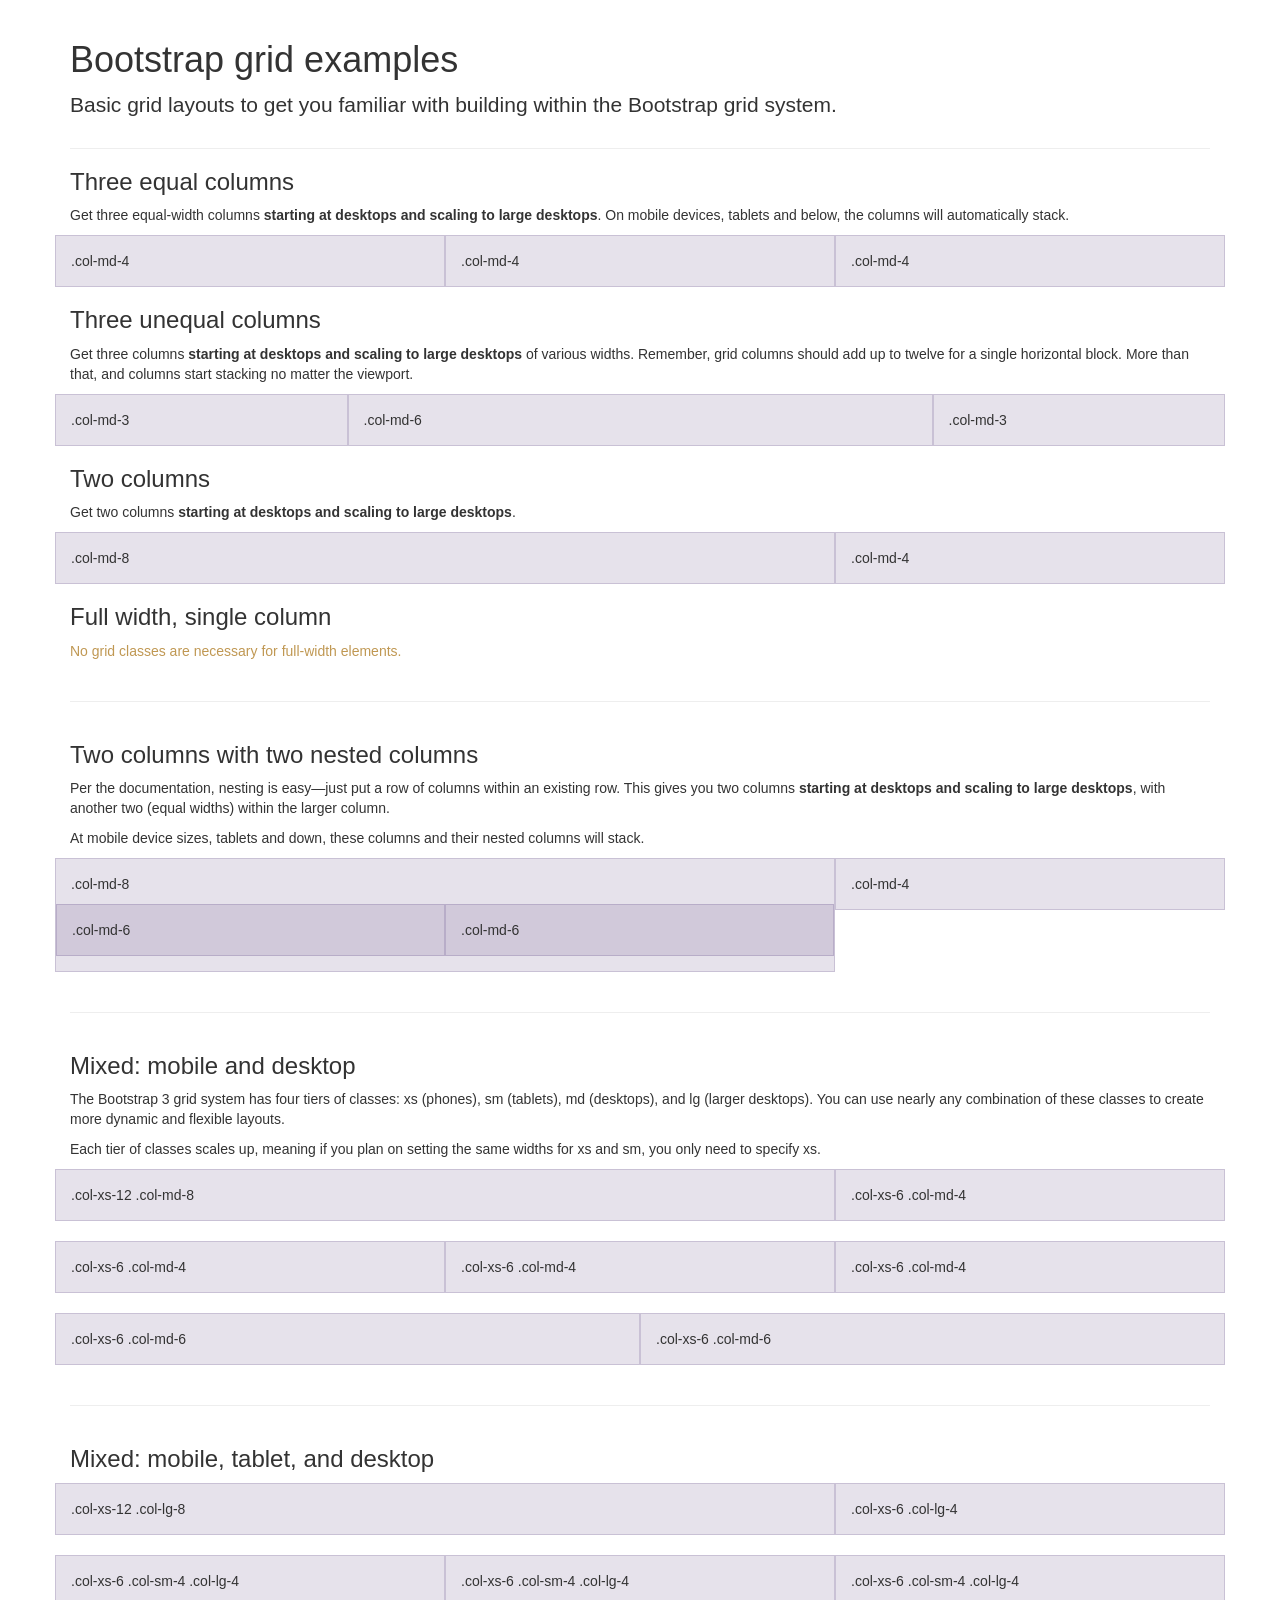
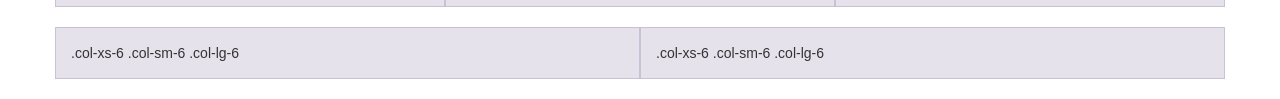
<file: javascripts/libs/bootstrap-3.0.0/examples/grid/index.html>
<!DOCTYPE html>
<html lang="en">
  <head>
    <meta charset="utf-8">
    <meta name="viewport" content="width=device-width, initial-scale=1.0">
    <meta name="description" content="">
    <meta name="author" content="">
    <link rel="shortcut icon" href="../../assets/ico/favicon.png">

    <title>Grid Template for Bootstrap</title>

    <!-- Bootstrap core CSS -->
    <link href="../../dist/css/bootstrap.css" rel="stylesheet">

    <!-- Custom styles for this template -->
    <link href="grid.css" rel="stylesheet">

    <!-- HTML5 shim and Respond.js IE8 support of HTML5 elements and media queries -->
    <!--[if lt IE 9]>
      <script src="../../assets/js/html5shiv.js"></script>
      <script src="../../assets/js/respond.min.js"></script>
    <![endif]-->
  </head>

  <body>
    <div class="container">

      <div class="page-header">
        <h1>Bootstrap grid examples</h1>
        <p class="lead">Basic grid layouts to get you familiar with building within the Bootstrap grid system.</p>
      </div>

      <h3>Three equal columns</h3>
      <p>Get three equal-width columns <strong>starting at desktops and scaling to large desktops</strong>. On mobile devices, tablets and below, the columns will automatically stack.</p>
      <div class="row">
        <div class="col-md-4">.col-md-4</div>
        <div class="col-md-4">.col-md-4</div>
        <div class="col-md-4">.col-md-4</div>
      </div>

      <h3>Three unequal columns</h3>
      <p>Get three columns <strong>starting at desktops and scaling to large desktops</strong> of various widths. Remember, grid columns should add up to twelve for a single horizontal block. More than that, and columns start stacking no matter the viewport.</p>
      <div class="row">
        <div class="col-md-3">.col-md-3</div>
        <div class="col-md-6">.col-md-6</div>
        <div class="col-md-3">.col-md-3</div>
      </div>

      <h3>Two columns</h3>
      <p>Get two columns <strong>starting at desktops and scaling to large desktops</strong>.</p>
      <div class="row">
        <div class="col-md-8">.col-md-8</div>
        <div class="col-md-4">.col-md-4</div>
      </div>

      <h3>Full width, single column</h3>
      <p class="text-warning">No grid classes are necessary for full-width elements.</p>

      <hr>

      <h3>Two columns with two nested columns</h3>
      <p>Per the documentation, nesting is easy—just put a row of columns within an existing row. This gives you two columns <strong>starting at desktops and scaling to large desktops</strong>, with another two (equal widths) within the larger column.</p>
      <p>At mobile device sizes, tablets and down, these columns and their nested columns will stack.</p>
      <div class="row">
        <div class="col-md-8">
          .col-md-8
          <div class="row">
            <div class="col-md-6">.col-md-6</div>
            <div class="col-md-6">.col-md-6</div>
          </div>
        </div>
        <div class="col-md-4">.col-md-4</div>
      </div>

      <hr>

      <h3>Mixed: mobile and desktop</h3>
      <p>The Bootstrap 3 grid system has four tiers of classes: xs (phones), sm (tablets), md (desktops), and lg (larger desktops). You can use nearly any combination of these classes to create more dynamic and flexible layouts.</p>
      <p>Each tier of classes scales up, meaning if you plan on setting the same widths for xs and sm, you only need to specify xs.</p>
      <div class="row">
        <div class="col-xs-12 col-md-8">.col-xs-12 .col-md-8</div>
        <div class="col-xs-6 col-md-4">.col-xs-6 .col-md-4</div>
      </div>
      <div class="row">
        <div class="col-xs-6 col-md-4">.col-xs-6 .col-md-4</div>
        <div class="col-xs-6 col-md-4">.col-xs-6 .col-md-4</div>
        <div class="col-xs-6 col-md-4">.col-xs-6 .col-md-4</div>
      </div>
      <div class="row">
        <div class="col-xs-6 col-md-6">.col-xs-6 .col-md-6</div>
        <div class="col-xs-6 col-md-6">.col-xs-6 .col-md-6</div>
      </div>

      <hr>

      <h3>Mixed: mobile, tablet, and desktop</h3>
      <p></p>
      <div class="row">
        <div class="col-xs-12 col-sm-8 col-lg-8">.col-xs-12 .col-lg-8</div>
        <div class="col-xs-6 col-sm-4 col-lg-4">.col-xs-6 .col-lg-4</div>
      </div>
      <div class="row">
        <div class="col-xs-6 col-sm-4 col-lg-4">.col-xs-6 .col-sm-4 .col-lg-4</div>
        <div class="col-xs-6 col-sm-4 col-lg-4">.col-xs-6 .col-sm-4 .col-lg-4</div>
        <div class="col-xs-6 col-sm-4 col-lg-4">.col-xs-6 .col-sm-4 .col-lg-4</div>
      </div>
      <div class="row">
        <div class="col-xs-6 col-sm-6 col-lg-6">.col-xs-6 .col-sm-6 .col-lg-6</div>
        <div class="col-xs-6 col-sm-6 col-lg-6">.col-xs-6 .col-sm-6 .col-lg-6</div>
      </div>

    </div> <!-- /container -->


    <!-- Bootstrap core JavaScript
    ================================================== -->
    <!-- Placed at the end of the document so the pages load faster -->
  </body>
</html>
</file>
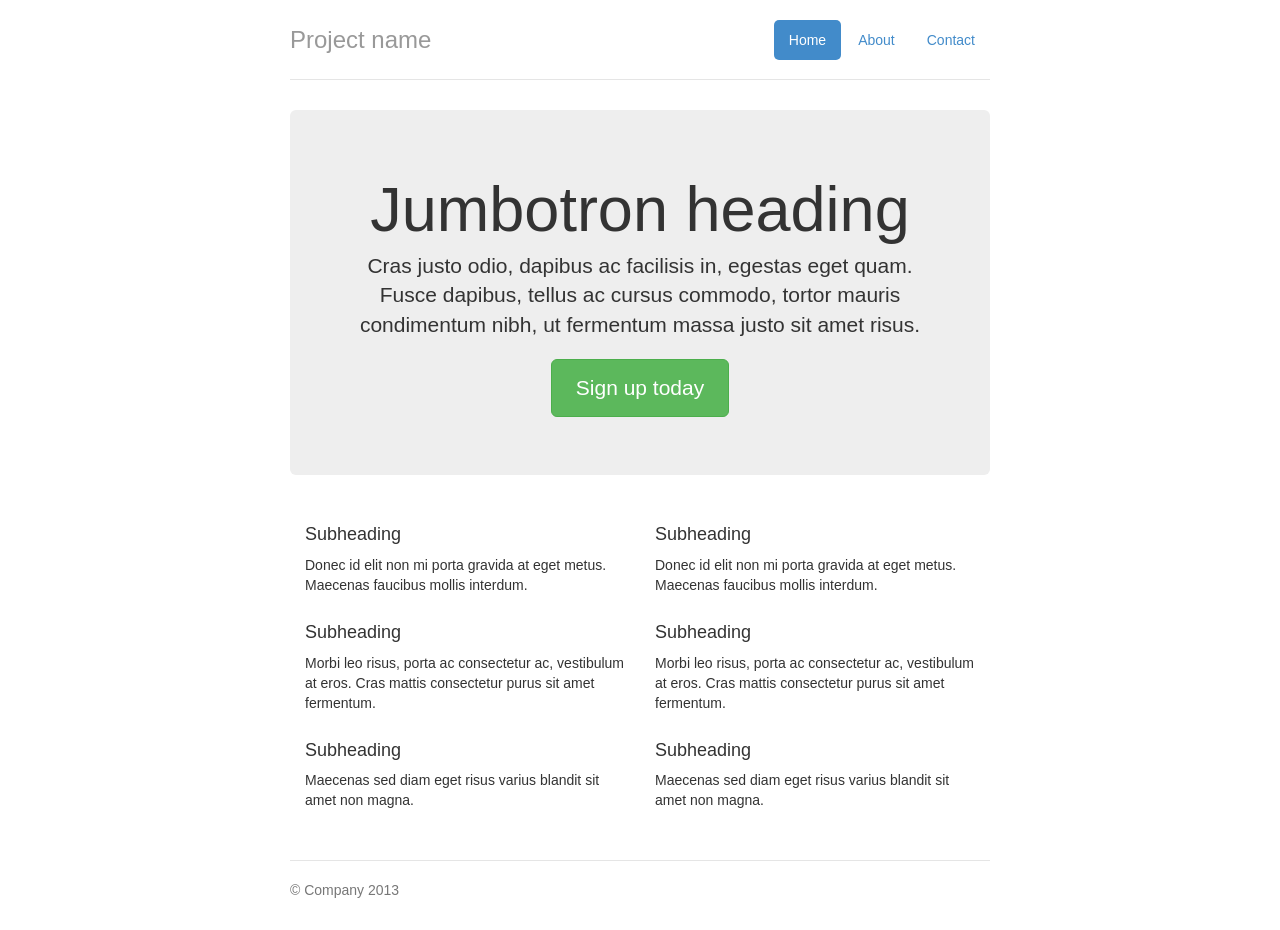
<file: javascripts/libs/bootstrap-3.0.0/examples/jumbotron-narrow/index.html>
<!DOCTYPE html>
<html lang="en">
  <head>
    <meta charset="utf-8">
    <meta name="viewport" content="width=device-width, initial-scale=1.0">
    <meta name="description" content="">
    <meta name="author" content="">
    <link rel="shortcut icon" href="../../assets/ico/favicon.png">

    <title>Narrow Jumbotron Template for Bootstrap</title>

    <!-- Bootstrap core CSS -->
    <link href="../../dist/css/bootstrap.css" rel="stylesheet">

    <!-- Custom styles for this template -->
    <link href="jumbotron-narrow.css" rel="stylesheet">

    <!-- HTML5 shim and Respond.js IE8 support of HTML5 elements and media queries -->
    <!--[if lt IE 9]>
      <script src="../../assets/js/html5shiv.js"></script>
      <script src="../../assets/js/respond.min.js"></script>
    <![endif]-->
  </head>

  <body>

    <div class="container">
      <div class="header">
        <ul class="nav nav-pills pull-right">
          <li class="active"><a href="#">Home</a></li>
          <li><a href="#">About</a></li>
          <li><a href="#">Contact</a></li>
        </ul>
        <h3 class="text-muted">Project name</h3>
      </div>

      <div class="jumbotron">
        <h1>Jumbotron heading</h1>
        <p class="lead">Cras justo odio, dapibus ac facilisis in, egestas eget quam. Fusce dapibus, tellus ac cursus commodo, tortor mauris condimentum nibh, ut fermentum massa justo sit amet risus.</p>
        <p><a class="btn btn-lg btn-success" href="#">Sign up today</a></p>
      </div>

      <div class="row marketing">
        <div class="col-lg-6">
          <h4>Subheading</h4>
          <p>Donec id elit non mi porta gravida at eget metus. Maecenas faucibus mollis interdum.</p>

          <h4>Subheading</h4>
          <p>Morbi leo risus, porta ac consectetur ac, vestibulum at eros. Cras mattis consectetur purus sit amet fermentum.</p>

          <h4>Subheading</h4>
          <p>Maecenas sed diam eget risus varius blandit sit amet non magna.</p>
        </div>

        <div class="col-lg-6">
          <h4>Subheading</h4>
          <p>Donec id elit non mi porta gravida at eget metus. Maecenas faucibus mollis interdum.</p>

          <h4>Subheading</h4>
          <p>Morbi leo risus, porta ac consectetur ac, vestibulum at eros. Cras mattis consectetur purus sit amet fermentum.</p>

          <h4>Subheading</h4>
          <p>Maecenas sed diam eget risus varius blandit sit amet non magna.</p>
        </div>
      </div>

      <div class="footer">
        <p>&copy; Company 2013</p>
      </div>

    </div> <!-- /container -->


    <!-- Bootstrap core JavaScript
    ================================================== -->
    <!-- Placed at the end of the document so the pages load faster -->
  </body>
</html>
</file>
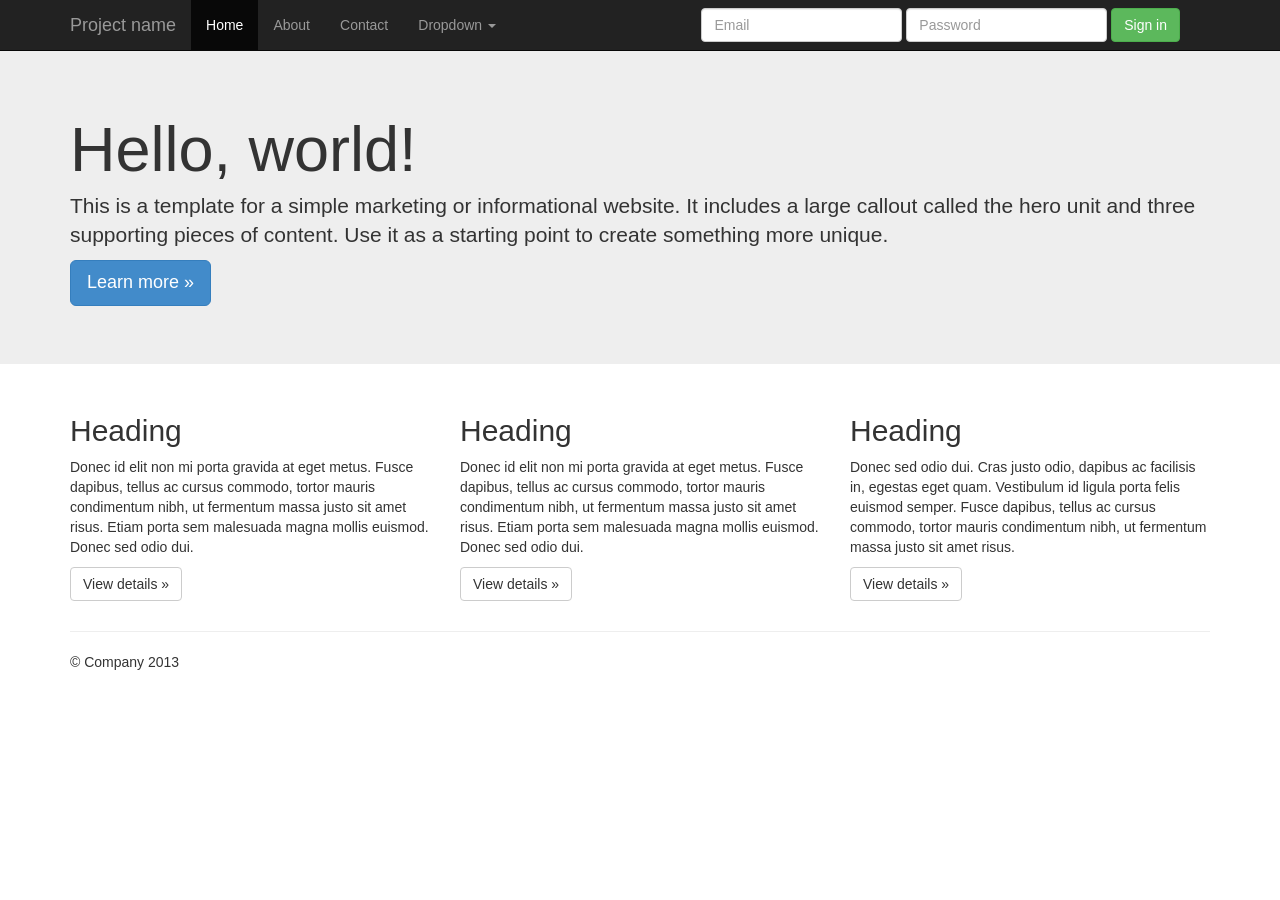
<file: javascripts/libs/bootstrap-3.0.0/examples/jumbotron/index.html>
<!DOCTYPE html>
<html lang="en">
  <head>
    <meta charset="utf-8">
    <meta name="viewport" content="width=device-width, initial-scale=1.0">
    <meta name="description" content="">
    <meta name="author" content="">
    <link rel="shortcut icon" href="../../assets/ico/favicon.png">

    <title>Jumbotron Template for Bootstrap</title>

    <!-- Bootstrap core CSS -->
    <link href="../../dist/css/bootstrap.css" rel="stylesheet">

    <!-- Custom styles for this template -->
    <link href="jumbotron.css" rel="stylesheet">

    <!-- HTML5 shim and Respond.js IE8 support of HTML5 elements and media queries -->
    <!--[if lt IE 9]>
      <script src="../../assets/js/html5shiv.js"></script>
      <script src="../../assets/js/respond.min.js"></script>
    <![endif]-->
  </head>

  <body>

    <div class="navbar navbar-inverse navbar-fixed-top">
      <div class="container">
        <div class="navbar-header">
          <button type="button" class="navbar-toggle" data-toggle="collapse" data-target=".navbar-collapse">
            <span class="icon-bar"></span>
            <span class="icon-bar"></span>
            <span class="icon-bar"></span>
          </button>
          <a class="navbar-brand" href="#">Project name</a>
        </div>
        <div class="navbar-collapse collapse">
          <ul class="nav navbar-nav">
            <li class="active"><a href="#">Home</a></li>
            <li><a href="#about">About</a></li>
            <li><a href="#contact">Contact</a></li>
            <li class="dropdown">
              <a href="#" class="dropdown-toggle" data-toggle="dropdown">Dropdown <b class="caret"></b></a>
              <ul class="dropdown-menu">
                <li><a href="#">Action</a></li>
                <li><a href="#">Another action</a></li>
                <li><a href="#">Something else here</a></li>
                <li class="divider"></li>
                <li class="dropdown-header">Nav header</li>
                <li><a href="#">Separated link</a></li>
                <li><a href="#">One more separated link</a></li>
              </ul>
            </li>
          </ul>
          <form class="navbar-form navbar-right">
            <div class="form-group">
              <input type="text" placeholder="Email" class="form-control">
            </div>
            <div class="form-group">
              <input type="password" placeholder="Password" class="form-control">
            </div>
            <button type="submit" class="btn btn-success">Sign in</button>
          </form>
        </div><!--/.navbar-collapse -->
      </div>
    </div>

    <!-- Main jumbotron for a primary marketing message or call to action -->
    <div class="jumbotron">
      <div class="container">
        <h1>Hello, world!</h1>
        <p>This is a template for a simple marketing or informational website. It includes a large callout called the hero unit and three supporting pieces of content. Use it as a starting point to create something more unique.</p>
        <p><a class="btn btn-primary btn-lg">Learn more &raquo;</a></p>
      </div>
    </div>

    <div class="container">
      <!-- Example row of columns -->
      <div class="row">
        <div class="col-lg-4">
          <h2>Heading</h2>
          <p>Donec id elit non mi porta gravida at eget metus. Fusce dapibus, tellus ac cursus commodo, tortor mauris condimentum nibh, ut fermentum massa justo sit amet risus. Etiam porta sem malesuada magna mollis euismod. Donec sed odio dui. </p>
          <p><a class="btn btn-default" href="#">View details &raquo;</a></p>
        </div>
        <div class="col-lg-4">
          <h2>Heading</h2>
          <p>Donec id elit non mi porta gravida at eget metus. Fusce dapibus, tellus ac cursus commodo, tortor mauris condimentum nibh, ut fermentum massa justo sit amet risus. Etiam porta sem malesuada magna mollis euismod. Donec sed odio dui. </p>
          <p><a class="btn btn-default" href="#">View details &raquo;</a></p>
       </div>
        <div class="col-lg-4">
          <h2>Heading</h2>
          <p>Donec sed odio dui. Cras justo odio, dapibus ac facilisis in, egestas eget quam. Vestibulum id ligula porta felis euismod semper. Fusce dapibus, tellus ac cursus commodo, tortor mauris condimentum nibh, ut fermentum massa justo sit amet risus.</p>
          <p><a class="btn btn-default" href="#">View details &raquo;</a></p>
        </div>
      </div>

      <hr>

      <footer>
        <p>&copy; Company 2013</p>
      </footer>
    </div> <!-- /container -->


    <!-- Bootstrap core JavaScript
    ================================================== -->
    <!-- Placed at the end of the document so the pages load faster -->
    <script src="../../assets/js/jquery.js"></script>
    <script src="../../dist/js/bootstrap.min.js"></script>
  </body>
</html>
</file>
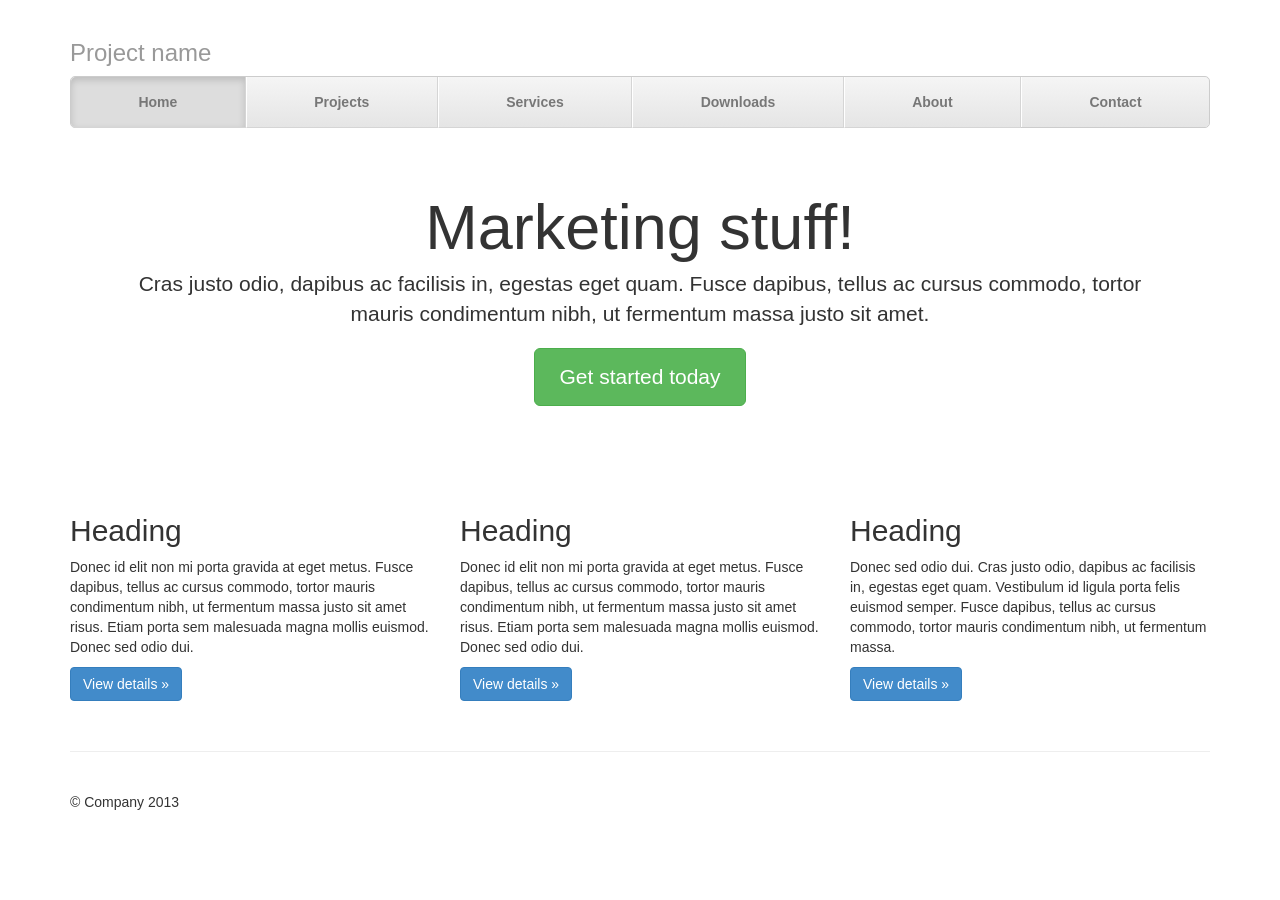
<file: javascripts/libs/bootstrap-3.0.0/examples/justified-nav/index.html>
<!DOCTYPE html>
<html lang="en">
  <head>
    <meta charset="utf-8">
    <meta name="viewport" content="width=device-width, initial-scale=1.0">
    <meta name="description" content="">
    <meta name="author" content="">
    <link rel="shortcut icon" href="../../assets/ico/favicon.png">

    <title>Justified Nav Template for Bootstrap</title>

    <!-- Bootstrap core CSS -->
    <link href="../../dist/css/bootstrap.css" rel="stylesheet">

    <!-- Custom styles for this template -->
    <link href="justified-nav.css" rel="stylesheet">

    <!-- HTML5 shim and Respond.js IE8 support of HTML5 elements and media queries -->
    <!--[if lt IE 9]>
      <script src="../../assets/js/html5shiv.js"></script>
      <script src="../../assets/js/respond.min.js"></script>
    <![endif]-->
  </head>

  <body>

    <div class="container">

      <div class="masthead">
        <h3 class="text-muted">Project name</h3>
        <ul class="nav nav-justified">
          <li class="active"><a href="#">Home</a></li>
          <li><a href="#">Projects</a></li>
          <li><a href="#">Services</a></li>
          <li><a href="#">Downloads</a></li>
          <li><a href="#">About</a></li>
          <li><a href="#">Contact</a></li>
        </ul>
      </div>

      <!-- Jumbotron -->
      <div class="jumbotron">
        <h1>Marketing stuff!</h1>
        <p class="lead">Cras justo odio, dapibus ac facilisis in, egestas eget quam. Fusce dapibus, tellus ac cursus commodo, tortor mauris condimentum nibh, ut fermentum massa justo sit amet.</p>
        <p><a class="btn btn-lg btn-success" href="#">Get started today</a></p>
      </div>

      <!-- Example row of columns -->
      <div class="row">
        <div class="col-lg-4">
          <h2>Heading</h2>
          <p>Donec id elit non mi porta gravida at eget metus. Fusce dapibus, tellus ac cursus commodo, tortor mauris condimentum nibh, ut fermentum massa justo sit amet risus. Etiam porta sem malesuada magna mollis euismod. Donec sed odio dui. </p>
          <p><a class="btn btn-primary" href="#">View details &raquo;</a></p>
        </div>
        <div class="col-lg-4">
          <h2>Heading</h2>
          <p>Donec id elit non mi porta gravida at eget metus. Fusce dapibus, tellus ac cursus commodo, tortor mauris condimentum nibh, ut fermentum massa justo sit amet risus. Etiam porta sem malesuada magna mollis euismod. Donec sed odio dui. </p>
          <p><a class="btn btn-primary" href="#">View details &raquo;</a></p>
       </div>
        <div class="col-lg-4">
          <h2>Heading</h2>
          <p>Donec sed odio dui. Cras justo odio, dapibus ac facilisis in, egestas eget quam. Vestibulum id ligula porta felis euismod semper. Fusce dapibus, tellus ac cursus commodo, tortor mauris condimentum nibh, ut fermentum massa.</p>
          <p><a class="btn btn-primary" href="#">View details &raquo;</a></p>
        </div>
      </div>

      <!-- Site footer -->
      <div class="footer">
        <p>&copy; Company 2013</p>
      </div>

    </div> <!-- /container -->


    <!-- Bootstrap core JavaScript
    ================================================== -->
    <!-- Placed at the end of the document so the pages load faster -->
  </body>
</html>
</file>
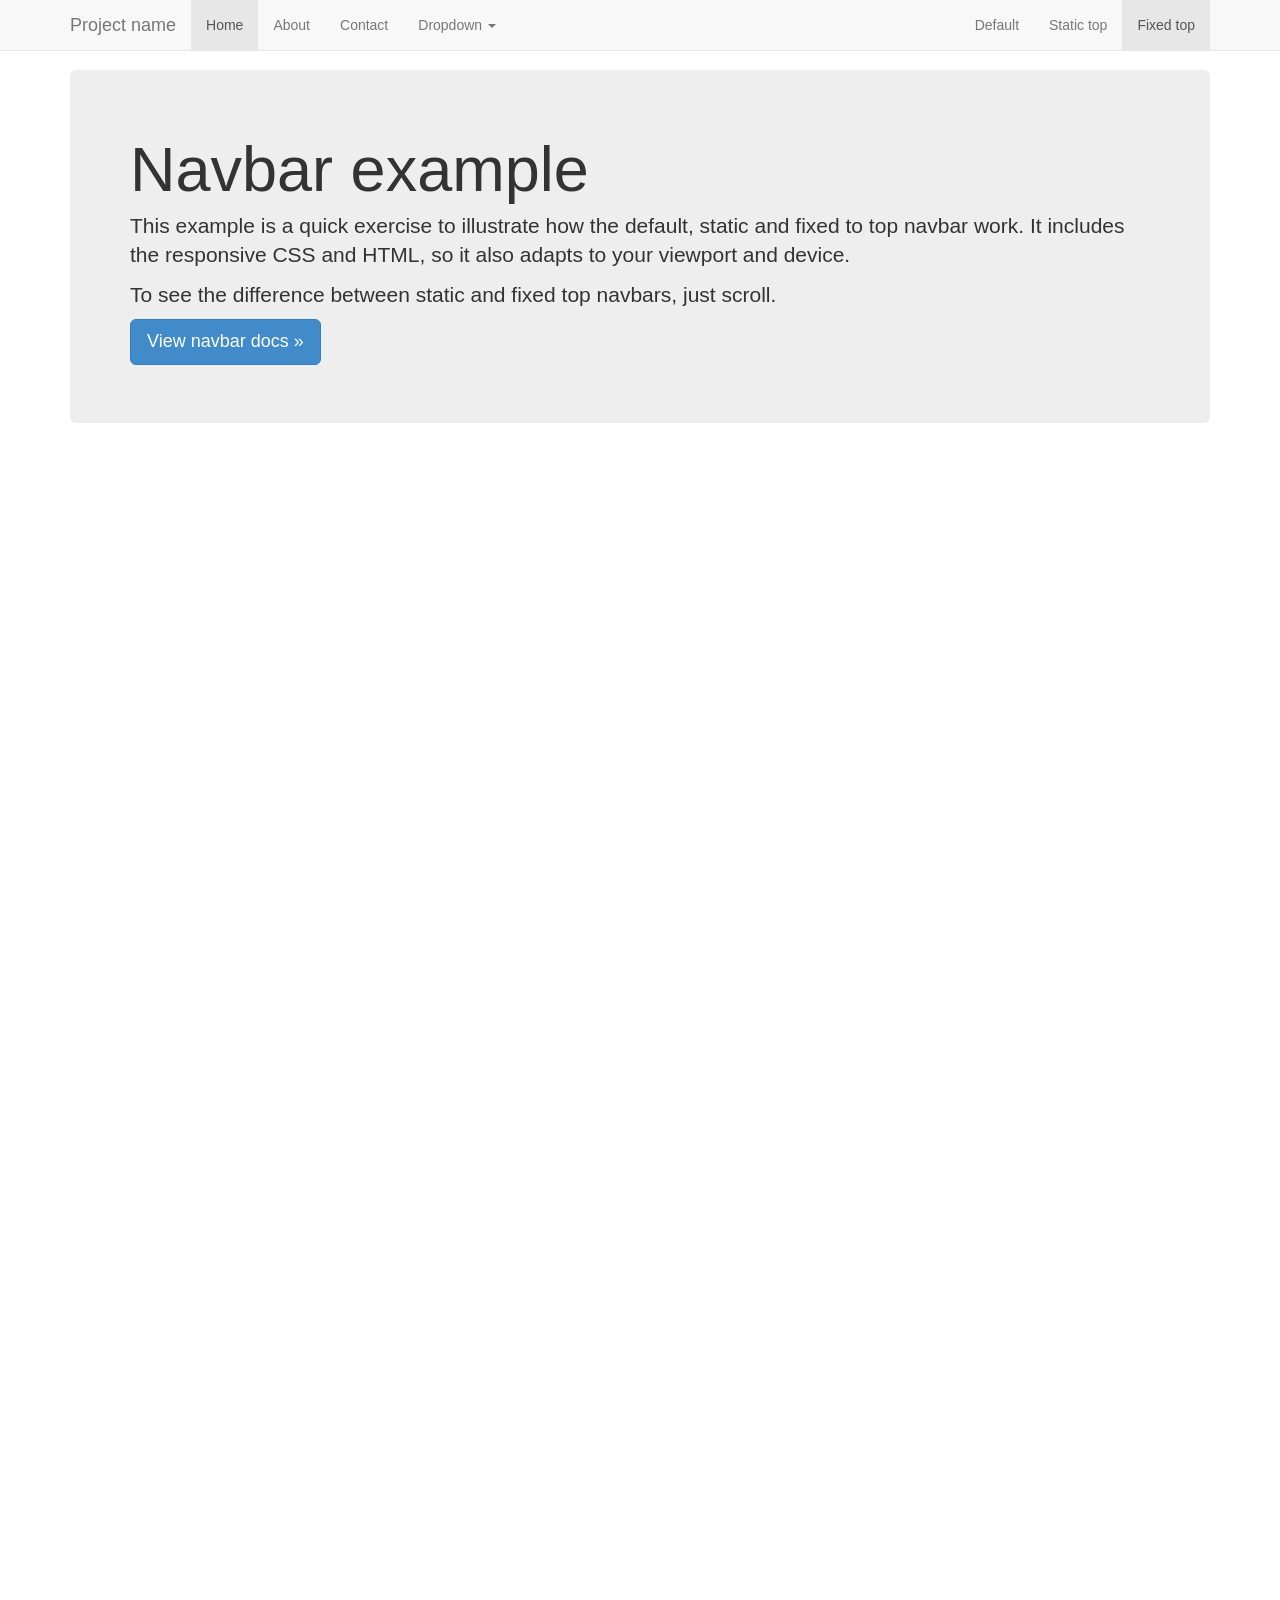
<file: javascripts/libs/bootstrap-3.0.0/examples/navbar-fixed-top/index.html>
<!DOCTYPE html>
<html lang="en">
  <head>
    <meta charset="utf-8">
    <meta name="viewport" content="width=device-width, initial-scale=1.0">
    <meta name="description" content="">
    <meta name="author" content="">
    <link rel="shortcut icon" href="../../assets/ico/favicon.png">

    <title>Fixed Top Navbar Example for Bootstrap</title>

    <!-- Bootstrap core CSS -->
    <link href="../../dist/css/bootstrap.css" rel="stylesheet">

    <!-- Custom styles for this template -->
    <link href="navbar-fixed-top.css" rel="stylesheet">

    <!-- HTML5 shim and Respond.js IE8 support of HTML5 elements and media queries -->
    <!--[if lt IE 9]>
      <script src="../../assets/js/html5shiv.js"></script>
      <script src="../../assets/js/respond.min.js"></script>
    <![endif]-->
  </head>

  <body>

    <!-- Fixed navbar -->
    <div class="navbar navbar-default navbar-fixed-top">
      <div class="container">
        <div class="navbar-header">
          <button type="button" class="navbar-toggle" data-toggle="collapse" data-target=".navbar-collapse">
            <span class="icon-bar"></span>
            <span class="icon-bar"></span>
            <span class="icon-bar"></span>
          </button>
          <a class="navbar-brand" href="#">Project name</a>
        </div>
        <div class="navbar-collapse collapse">
          <ul class="nav navbar-nav">
            <li class="active"><a href="#">Home</a></li>
            <li><a href="#about">About</a></li>
            <li><a href="#contact">Contact</a></li>
            <li class="dropdown">
              <a href="#" class="dropdown-toggle" data-toggle="dropdown">Dropdown <b class="caret"></b></a>
              <ul class="dropdown-menu">
                <li><a href="#">Action</a></li>
                <li><a href="#">Another action</a></li>
                <li><a href="#">Something else here</a></li>
                <li class="divider"></li>
                <li class="dropdown-header">Nav header</li>
                <li><a href="#">Separated link</a></li>
                <li><a href="#">One more separated link</a></li>
              </ul>
            </li>
          </ul>
          <ul class="nav navbar-nav navbar-right">
            <li><a href="../navbar/">Default</a></li>
            <li><a href="../navbar-static-top/">Static top</a></li>
            <li class="active"><a href="./">Fixed top</a></li>
          </ul>
        </div><!--/.nav-collapse -->
      </div>
    </div>

    <div class="container">

      <!-- Main component for a primary marketing message or call to action -->
      <div class="jumbotron">
        <h1>Navbar example</h1>
        <p>This example is a quick exercise to illustrate how the default, static and fixed to top navbar work. It includes the responsive CSS and HTML, so it also adapts to your viewport and device.</p>
        <p>To see the difference between static and fixed top navbars, just scroll.</p>
        <p>
          <a class="btn btn-lg btn-primary" href="../../components/#navbar">View navbar docs &raquo;</a>
        </p>
      </div>

    </div> <!-- /container -->


    <!-- Bootstrap core JavaScript
    ================================================== -->
    <!-- Placed at the end of the document so the pages load faster -->
    <script src="../../assets/js/jquery.js"></script>
    <script src="../../dist/js/bootstrap.min.js"></script>
  </body>
</html>
</file>
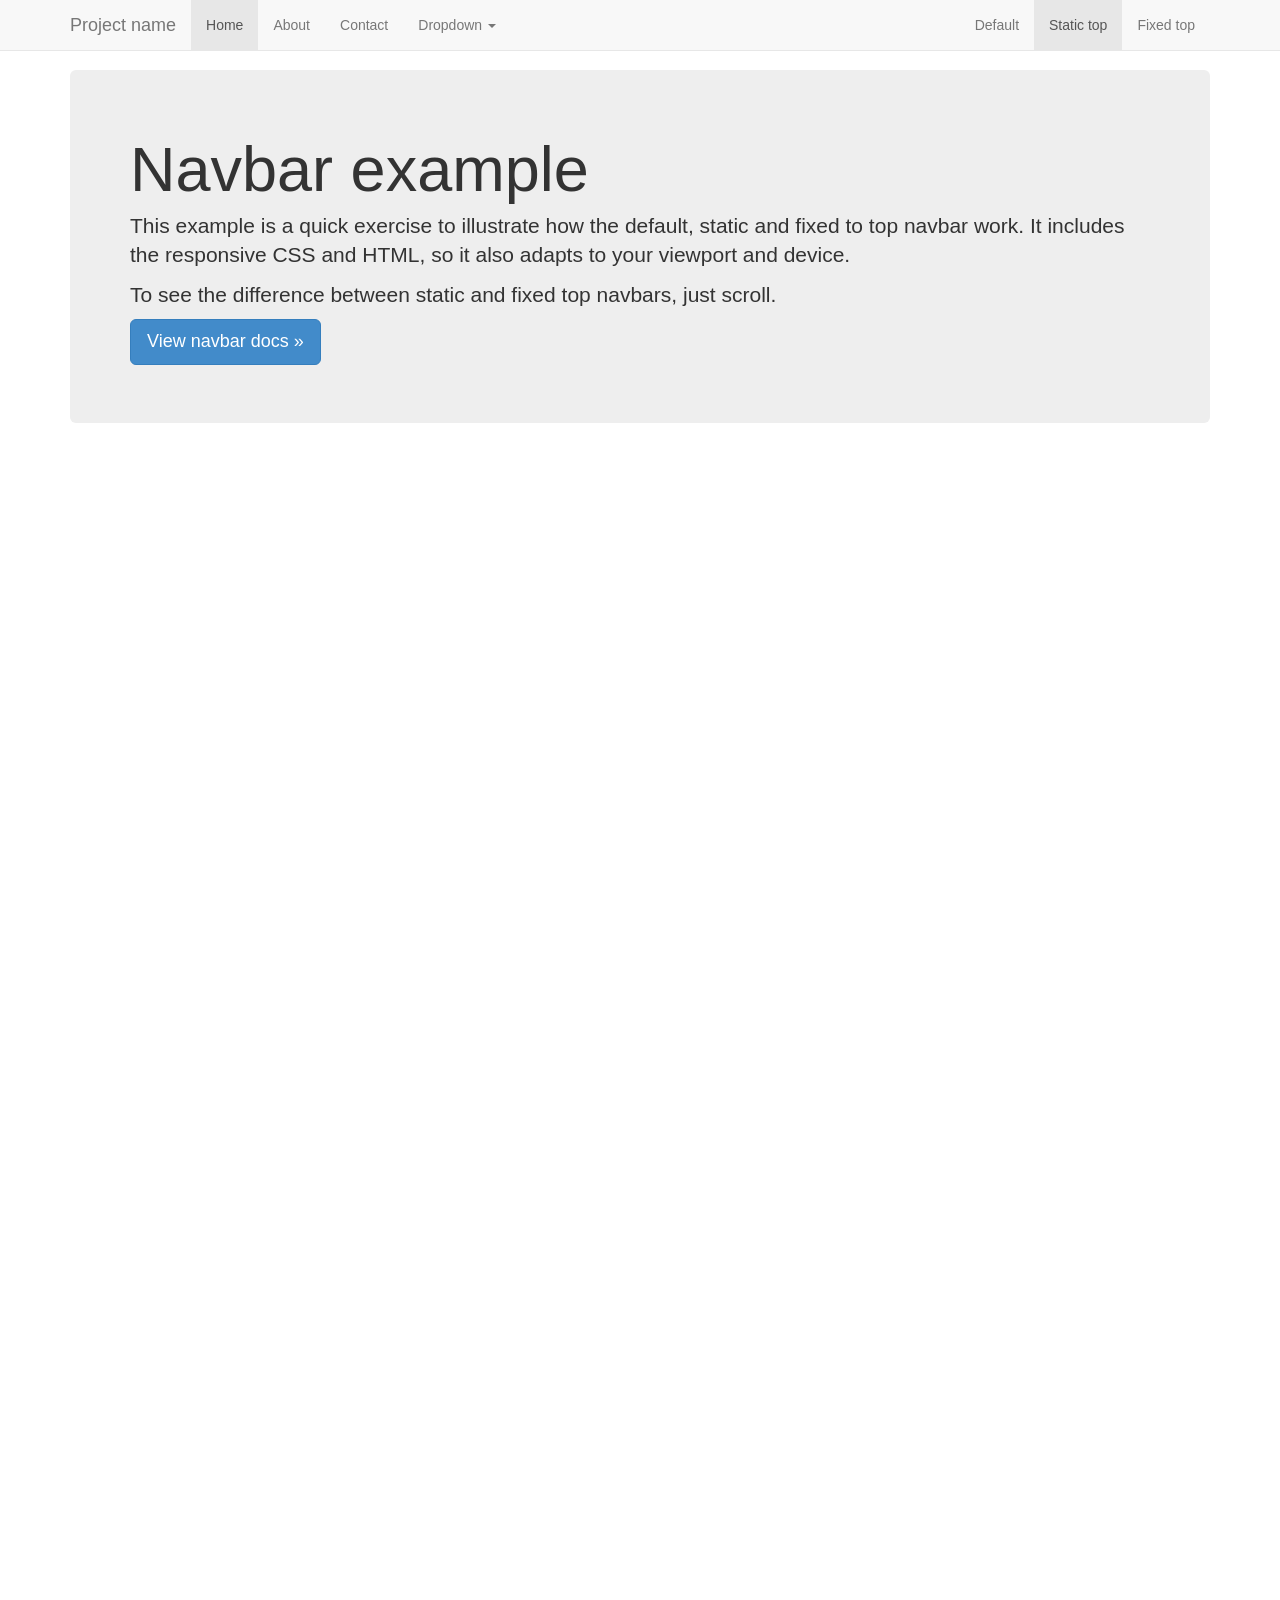
<file: javascripts/libs/bootstrap-3.0.0/examples/navbar-static-top/index.html>
<!DOCTYPE html>
<html lang="en">
  <head>
    <meta charset="utf-8">
    <meta name="viewport" content="width=device-width, initial-scale=1.0">
    <meta name="description" content="">
    <meta name="author" content="">
    <link rel="shortcut icon" href="../../assets/ico/favicon.png">

    <title>Static Top Navbar Example for Bootstrap</title>

    <!-- Bootstrap core CSS -->
    <link href="../../dist/css/bootstrap.css" rel="stylesheet">

    <!-- Custom styles for this template -->
    <link href="navbar-static-top.css" rel="stylesheet">

    <!-- HTML5 shim and Respond.js IE8 support of HTML5 elements and media queries -->
    <!--[if lt IE 9]>
      <script src="../../assets/js/html5shiv.js"></script>
      <script src="../../assets/js/respond.min.js"></script>
    <![endif]-->
  </head>

  <body>

    <!-- Static navbar -->
    <div class="navbar navbar-default navbar-static-top">
      <div class="container">
        <div class="navbar-header">
          <button type="button" class="navbar-toggle" data-toggle="collapse" data-target=".navbar-collapse">
            <span class="icon-bar"></span>
            <span class="icon-bar"></span>
            <span class="icon-bar"></span>
          </button>
          <a class="navbar-brand" href="#">Project name</a>
        </div>
        <div class="navbar-collapse collapse">
          <ul class="nav navbar-nav">
            <li class="active"><a href="#">Home</a></li>
            <li><a href="#about">About</a></li>
            <li><a href="#contact">Contact</a></li>
            <li class="dropdown">
              <a href="#" class="dropdown-toggle" data-toggle="dropdown">Dropdown <b class="caret"></b></a>
              <ul class="dropdown-menu">
                <li><a href="#">Action</a></li>
                <li><a href="#">Another action</a></li>
                <li><a href="#">Something else here</a></li>
                <li class="divider"></li>
                <li class="dropdown-header">Nav header</li>
                <li><a href="#">Separated link</a></li>
                <li><a href="#">One more separated link</a></li>
              </ul>
            </li>
          </ul>
          <ul class="nav navbar-nav navbar-right">
            <li><a href="../navbar/">Default</a></li>
            <li class="active"><a href="./">Static top</a></li>
            <li><a href="../navbar-fixed-top/">Fixed top</a></li>
          </ul>
        </div><!--/.nav-collapse -->
      </div>
    </div>


    <div class="container">

      <!-- Main component for a primary marketing message or call to action -->
      <div class="jumbotron">
        <h1>Navbar example</h1>
        <p>This example is a quick exercise to illustrate how the default, static and fixed to top navbar work. It includes the responsive CSS and HTML, so it also adapts to your viewport and device.</p>
        <p>To see the difference between static and fixed top navbars, just scroll.</p>
        <p>
          <a class="btn btn-lg btn-primary" href="../../components/#navbar">View navbar docs &raquo;</a>
        </p>
      </div>

    </div> <!-- /container -->


    <!-- Bootstrap core JavaScript
    ================================================== -->
    <!-- Placed at the end of the document so the pages load faster -->
    <script src="../../assets/js/jquery.js"></script>
    <script src="../../dist/js/bootstrap.min.js"></script>
  </body>
</html>
</file>
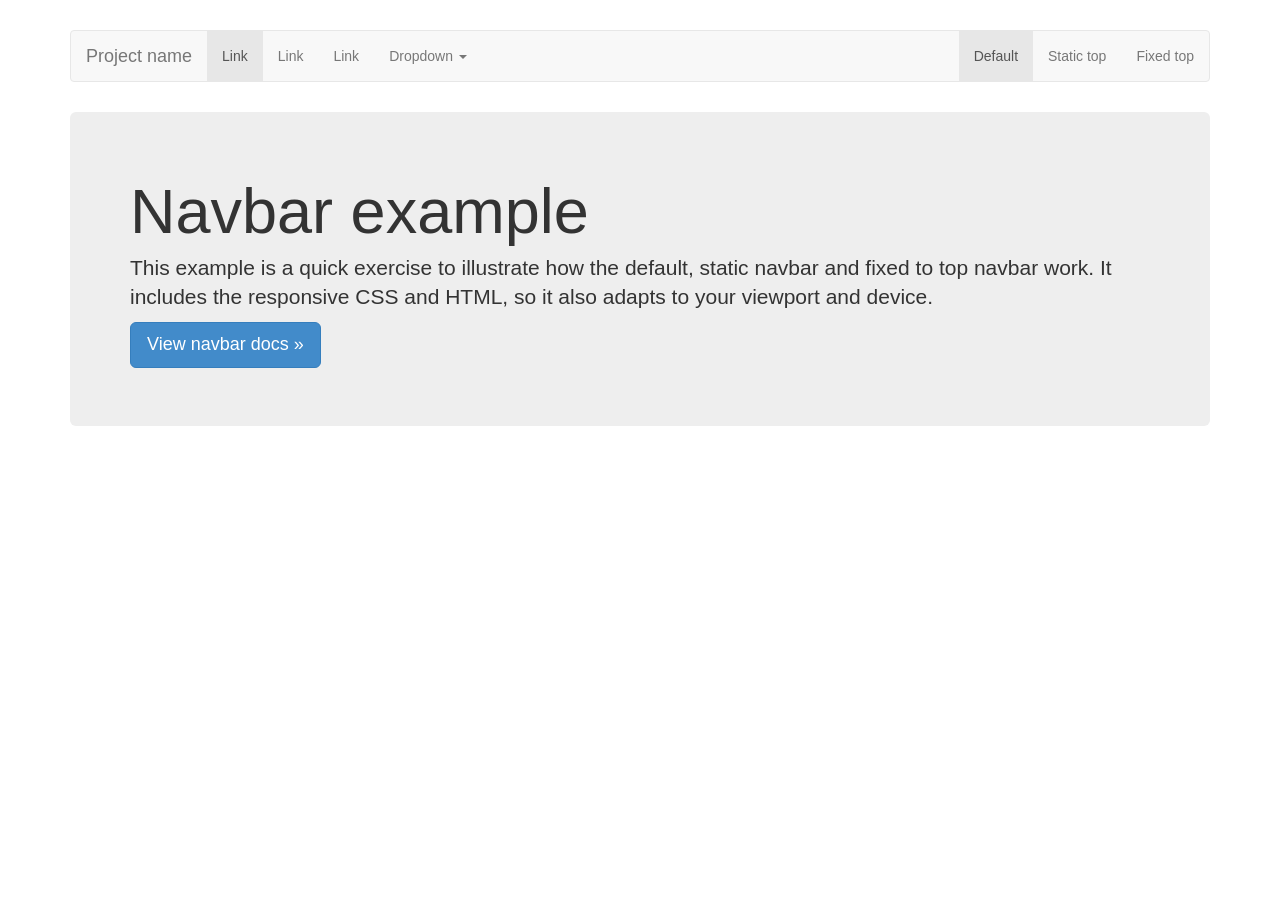
<file: javascripts/libs/bootstrap-3.0.0/examples/navbar/index.html>
<!DOCTYPE html>
<html lang="en">
  <head>
    <meta charset="utf-8">
    <meta name="viewport" content="width=device-width, initial-scale=1.0">
    <meta name="description" content="">
    <meta name="author" content="">
    <link rel="shortcut icon" href="../../assets/ico/favicon.png">

    <title>Navbar Template for Bootstrap</title>

    <!-- Bootstrap core CSS -->
    <link href="../../dist/css/bootstrap.css" rel="stylesheet">

    <!-- Custom styles for this template -->
    <link href="navbar.css" rel="stylesheet">

    <!-- HTML5 shim and Respond.js IE8 support of HTML5 elements and media queries -->
    <!--[if lt IE 9]>
      <script src="../../assets/js/html5shiv.js"></script>
      <script src="../../assets/js/respond.min.js"></script>
    <![endif]-->
  </head>

  <body>

    <div class="container">

      <!-- Static navbar -->
      <div class="navbar navbar-default">
        <div class="navbar-header">
          <button type="button" class="navbar-toggle" data-toggle="collapse" data-target=".navbar-collapse">
            <span class="icon-bar"></span>
            <span class="icon-bar"></span>
            <span class="icon-bar"></span>
          </button>
          <a class="navbar-brand" href="#">Project name</a>
        </div>
        <div class="navbar-collapse collapse">
          <ul class="nav navbar-nav">
            <li class="active"><a href="#">Link</a></li>
            <li><a href="#">Link</a></li>
            <li><a href="#">Link</a></li>
            <li class="dropdown">
              <a href="#" class="dropdown-toggle" data-toggle="dropdown">Dropdown <b class="caret"></b></a>
              <ul class="dropdown-menu">
                <li><a href="#">Action</a></li>
                <li><a href="#">Another action</a></li>
                <li><a href="#">Something else here</a></li>
                <li class="divider"></li>
                <li class="dropdown-header">Nav header</li>
                <li><a href="#">Separated link</a></li>
                <li><a href="#">One more separated link</a></li>
              </ul>
            </li>
          </ul>
          <ul class="nav navbar-nav navbar-right">
            <li class="active"><a href="./">Default</a></li>
            <li><a href="../navbar-static-top/">Static top</a></li>
            <li><a href="../navbar-fixed-top/">Fixed top</a></li>
          </ul>
        </div><!--/.nav-collapse -->
      </div>

      <!-- Main component for a primary marketing message or call to action -->
      <div class="jumbotron">
        <h1>Navbar example</h1>
        <p>This example is a quick exercise to illustrate how the default, static navbar and fixed to top navbar work. It includes the responsive CSS and HTML, so it also adapts to your viewport and device.</p>
        <p>
          <a class="btn btn-lg btn-primary" href="../../components/#navbar">View navbar docs &raquo;</a>
        </p>
      </div>

    </div> <!-- /container -->


    <!-- Bootstrap core JavaScript
    ================================================== -->
    <!-- Placed at the end of the document so the pages load faster -->
    <script src="../../assets/js/jquery.js"></script>
    <script src="../../dist/js/bootstrap.min.js"></script>
  </body>
</html>
</file>
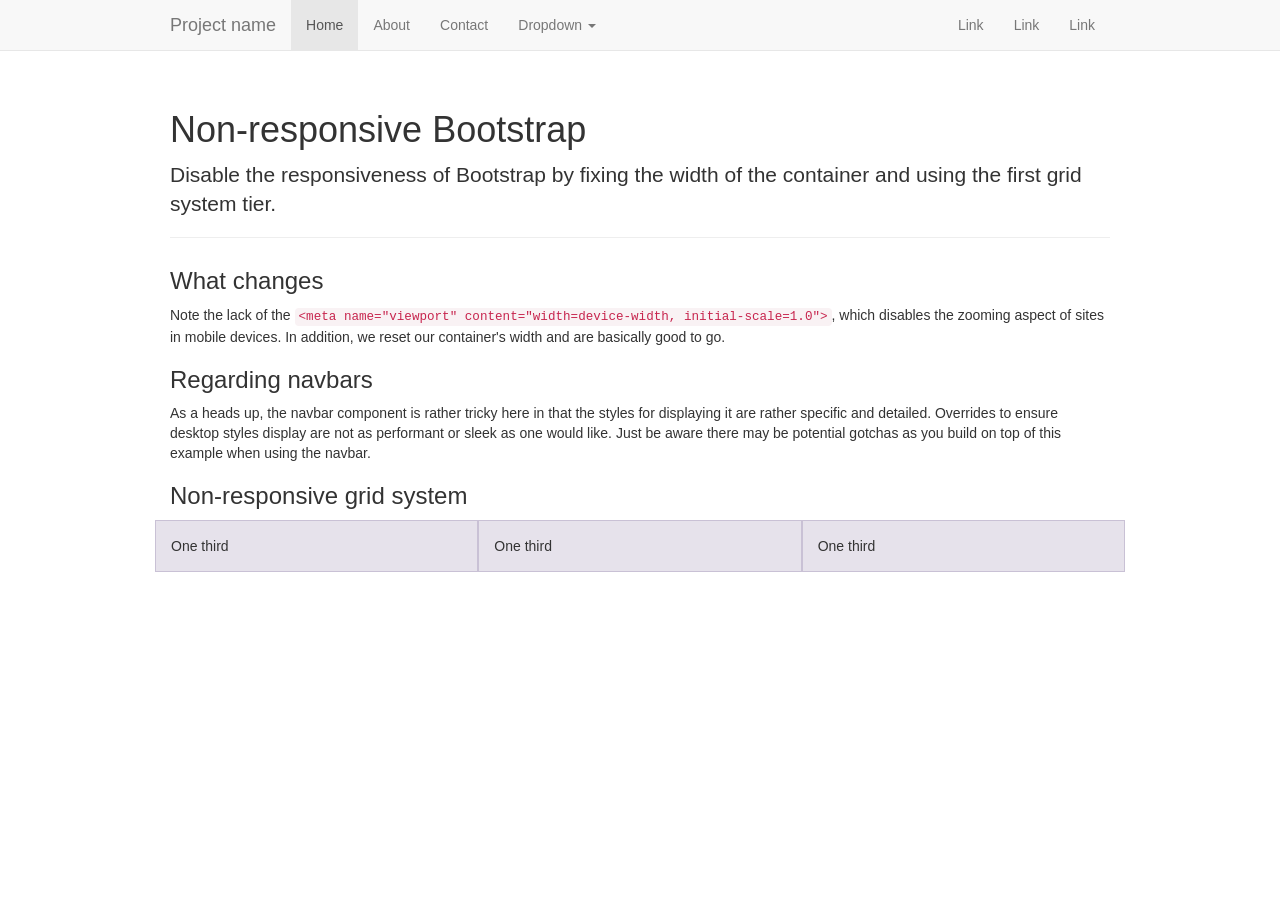
<file: javascripts/libs/bootstrap-3.0.0/examples/non-responsive/index.html>
<!DOCTYPE html>
<html lang="en">
  <head>
    <meta charset="utf-8">
    <meta name="description" content="">
    <meta name="author" content="">

    <!-- Note there is no responsive meta tag here -->

    <link rel="shortcut icon" href="../../assets/ico/favicon.png">

    <title>Non-responsive Template for Bootstrap</title>

    <!-- Bootstrap core CSS -->
    <link href="../../dist/css/bootstrap.css" rel="stylesheet">

    <!-- Custom styles for this template -->
    <link href="non-responsive.css" rel="stylesheet">

    <!-- HTML5 shim and Respond.js IE8 support of HTML5 elements and media queries -->
    <!--[if lt IE 9]>
      <script src="../../assets/js/html5shiv.js"></script>
      <script src="../../assets/js/respond.min.js"></script>
    <![endif]-->
  </head>

  <body>

    <!-- Fixed navbar -->
    <div class="navbar navbar-default navbar-fixed-top">
      <div class="container">
        <div class="navbar-header">
          <button type="button" class="navbar-toggle" data-toggle="collapse" data-target=".navbar-collapse">
            <span class="icon-bar"></span>
            <span class="icon-bar"></span>
            <span class="icon-bar"></span>
          </button>
          <a class="navbar-brand" href="#">Project name</a>
        </div>
        <div class="navbar-collapse collapse">
          <ul class="nav navbar-nav">
            <li class="active"><a href="#">Home</a></li>
            <li><a href="#about">About</a></li>
            <li><a href="#contact">Contact</a></li>
            <li class="dropdown">
              <a href="#" class="dropdown-toggle" data-toggle="dropdown">Dropdown <b class="caret"></b></a>
              <ul class="dropdown-menu">
                <li><a href="#">Action</a></li>
                <li><a href="#">Another action</a></li>
                <li><a href="#">Something else here</a></li>
                <li class="divider"></li>
                <li class="dropdown-header">Nav header</li>
                <li><a href="#">Separated link</a></li>
                <li><a href="#">One more separated link</a></li>
              </ul>
            </li>
          </ul>
          <ul class="nav navbar-nav navbar-right">
            <li><a href="#">Link</a></li>
            <li><a href="#">Link</a></li>
            <li><a href="#">Link</a></li>
          </ul>
        </div><!--/.nav-collapse -->
      </div>
    </div>

    <div class="container">

      <div class="page-header">
        <h1>Non-responsive Bootstrap</h1>
        <p class="lead">Disable the responsiveness of Bootstrap by fixing the width of the container and using the first grid system tier.</p>
      </div>

      <h3>What changes</h3>
      <p>Note the lack of the <code>&lt;meta name="viewport" content="width=device-width, initial-scale=1.0"&gt;</code>, which disables the zooming aspect of sites in mobile devices. In addition, we reset our container's width and are basically good to go.</p>

      <h3>Regarding navbars</h3>
      <p>As a heads up, the navbar component is rather tricky here in that the styles for displaying it are rather specific and detailed. Overrides to ensure desktop styles display are not as performant or sleek as one would like. Just be aware there may be potential gotchas as you build on top of this example when using the navbar.</p>

      <h3>Non-responsive grid system</h3>
      <div class="row">
        <div class="col-xs-4">One third</div>
        <div class="col-xs-4">One third</div>
        <div class="col-xs-4">One third</div>
      </div>

    </div> <!-- /container -->


    <!-- Bootstrap core JavaScript
    ================================================== -->
    <!-- Placed at the end of the document so the pages load faster -->
    <script src="../../assets/js/jquery.js"></script>
    <script src="../../dist/js/bootstrap.min.js"></script>
  </body>
</html>
</file>
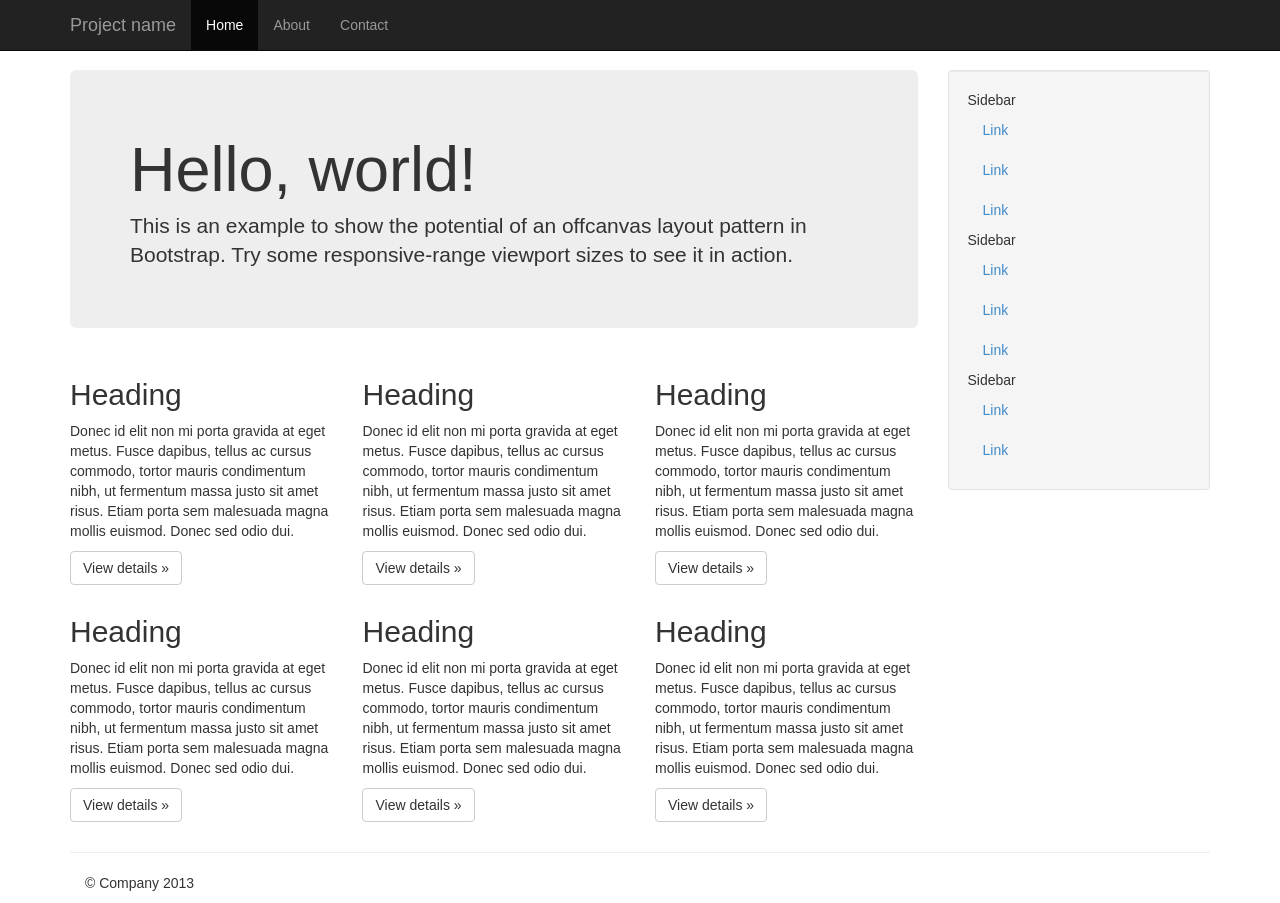
<file: javascripts/libs/bootstrap-3.0.0/examples/offcanvas/index.html>
<!DOCTYPE html>
<html lang="en">
  <head>
    <meta charset="utf-8">
    <meta name="viewport" content="width=device-width, initial-scale=1.0">
    <meta name="description" content="">
    <meta name="author" content="">
    <link rel="shortcut icon" href="../../assets/ico/favicon.png">

    <title>Off Canvas Template for Bootstrap</title>

    <!-- Bootstrap core CSS -->
    <link href="../../dist/css/bootstrap.min.css" rel="stylesheet">

    <!-- Custom styles for this template -->
    <link href="offcanvas.css" rel="stylesheet">

    <!-- HTML5 shim and Respond.js IE8 support of HTML5 elements and media queries -->
    <!--[if lt IE 9]>
      <script src="../../assets/js/html5shiv.js"></script>
      <script src="../../assets/js/respond.min.js"></script>
    <![endif]-->
  </head>

  <body>
    <div class="navbar navbar-fixed-top navbar-inverse" role="navigation">
      <div class="container">
        <div class="navbar-header">
          <button type="button" class="navbar-toggle" data-toggle="collapse" data-target=".navbar-collapse">
            <span class="icon-bar"></span>
            <span class="icon-bar"></span>
            <span class="icon-bar"></span>
          </button>
          <a class="navbar-brand" href="#">Project name</a>
        </div>
        <div class="collapse navbar-collapse">
          <ul class="nav navbar-nav">
            <li class="active"><a href="#">Home</a></li>
            <li><a href="#about">About</a></li>
            <li><a href="#contact">Contact</a></li>
          </ul>
        </div><!-- /.nav-collapse -->
      </div><!-- /.container -->
    </div><!-- /.navbar -->

    <div class="container">

      <div class="row row-offcanvas row-offcanvas-right">
        <div class="col-xs-12 col-sm-9">
          <p class="pull-right visible-xs">
            <button type="button" class="btn btn-primary btn-xs" data-toggle="offcanvas">Toggle nav</button>
          </p>
          <div class="jumbotron">
            <h1>Hello, world!</h1>
            <p>This is an example to show the potential of an offcanvas layout pattern in Bootstrap. Try some responsive-range viewport sizes to see it in action.</p>
          </div>
          <div class="row">
            <div class="col-6 col-sm-6 col-lg-4">
              <h2>Heading</h2>
              <p>Donec id elit non mi porta gravida at eget metus. Fusce dapibus, tellus ac cursus commodo, tortor mauris condimentum nibh, ut fermentum massa justo sit amet risus. Etiam porta sem malesuada magna mollis euismod. Donec sed odio dui. </p>
              <p><a class="btn btn-default" href="#">View details &raquo;</a></p>
            </div><!--/span-->
            <div class="col-6 col-sm-6 col-lg-4">
              <h2>Heading</h2>
              <p>Donec id elit non mi porta gravida at eget metus. Fusce dapibus, tellus ac cursus commodo, tortor mauris condimentum nibh, ut fermentum massa justo sit amet risus. Etiam porta sem malesuada magna mollis euismod. Donec sed odio dui. </p>
              <p><a class="btn btn-default" href="#">View details &raquo;</a></p>
            </div><!--/span-->
            <div class="col-6 col-sm-6 col-lg-4">
              <h2>Heading</h2>
              <p>Donec id elit non mi porta gravida at eget metus. Fusce dapibus, tellus ac cursus commodo, tortor mauris condimentum nibh, ut fermentum massa justo sit amet risus. Etiam porta sem malesuada magna mollis euismod. Donec sed odio dui. </p>
              <p><a class="btn btn-default" href="#">View details &raquo;</a></p>
            </div><!--/span-->
            <div class="col-6 col-sm-6 col-lg-4">
              <h2>Heading</h2>
              <p>Donec id elit non mi porta gravida at eget metus. Fusce dapibus, tellus ac cursus commodo, tortor mauris condimentum nibh, ut fermentum massa justo sit amet risus. Etiam porta sem malesuada magna mollis euismod. Donec sed odio dui. </p>
              <p><a class="btn btn-default" href="#">View details &raquo;</a></p>
            </div><!--/span-->
            <div class="col-6 col-sm-6 col-lg-4">
              <h2>Heading</h2>
              <p>Donec id elit non mi porta gravida at eget metus. Fusce dapibus, tellus ac cursus commodo, tortor mauris condimentum nibh, ut fermentum massa justo sit amet risus. Etiam porta sem malesuada magna mollis euismod. Donec sed odio dui. </p>
              <p><a class="btn btn-default" href="#">View details &raquo;</a></p>
            </div><!--/span-->
            <div class="col-6 col-sm-6 col-lg-4">
              <h2>Heading</h2>
              <p>Donec id elit non mi porta gravida at eget metus. Fusce dapibus, tellus ac cursus commodo, tortor mauris condimentum nibh, ut fermentum massa justo sit amet risus. Etiam porta sem malesuada magna mollis euismod. Donec sed odio dui. </p>
              <p><a class="btn btn-default" href="#">View details &raquo;</a></p>
            </div><!--/span-->
          </div><!--/row-->
        </div><!--/span-->

        <div class="col-xs-6 col-sm-3 sidebar-offcanvas" id="sidebar" role="navigation">
          <div class="well sidebar-nav">
            <ul class="nav">
              <li>Sidebar</li>
              <li class="active"><a href="#">Link</a></li>
              <li><a href="#">Link</a></li>
              <li><a href="#">Link</a></li>
              <li>Sidebar</li>
              <li><a href="#">Link</a></li>
              <li><a href="#">Link</a></li>
              <li><a href="#">Link</a></li>
              <li>Sidebar</li>
              <li><a href="#">Link</a></li>
              <li><a href="#">Link</a></li>
            </ul>
          </div><!--/.well -->
        </div><!--/span-->
      </div><!--/row-->

      <hr>

      <footer>
        <p>&copy; Company 2013</p>
      </footer>

    </div><!--/.container-->



    <!-- Bootstrap core JavaScript
    ================================================== -->
    <!-- Placed at the end of the document so the pages load faster -->
    <script src="../../assets/js/jquery.js"></script>
    <script src="../../dist/js/bootstrap.min.js"></script>
    <script src="offcanvas.js"></script>
  </body>
</html>
</file>
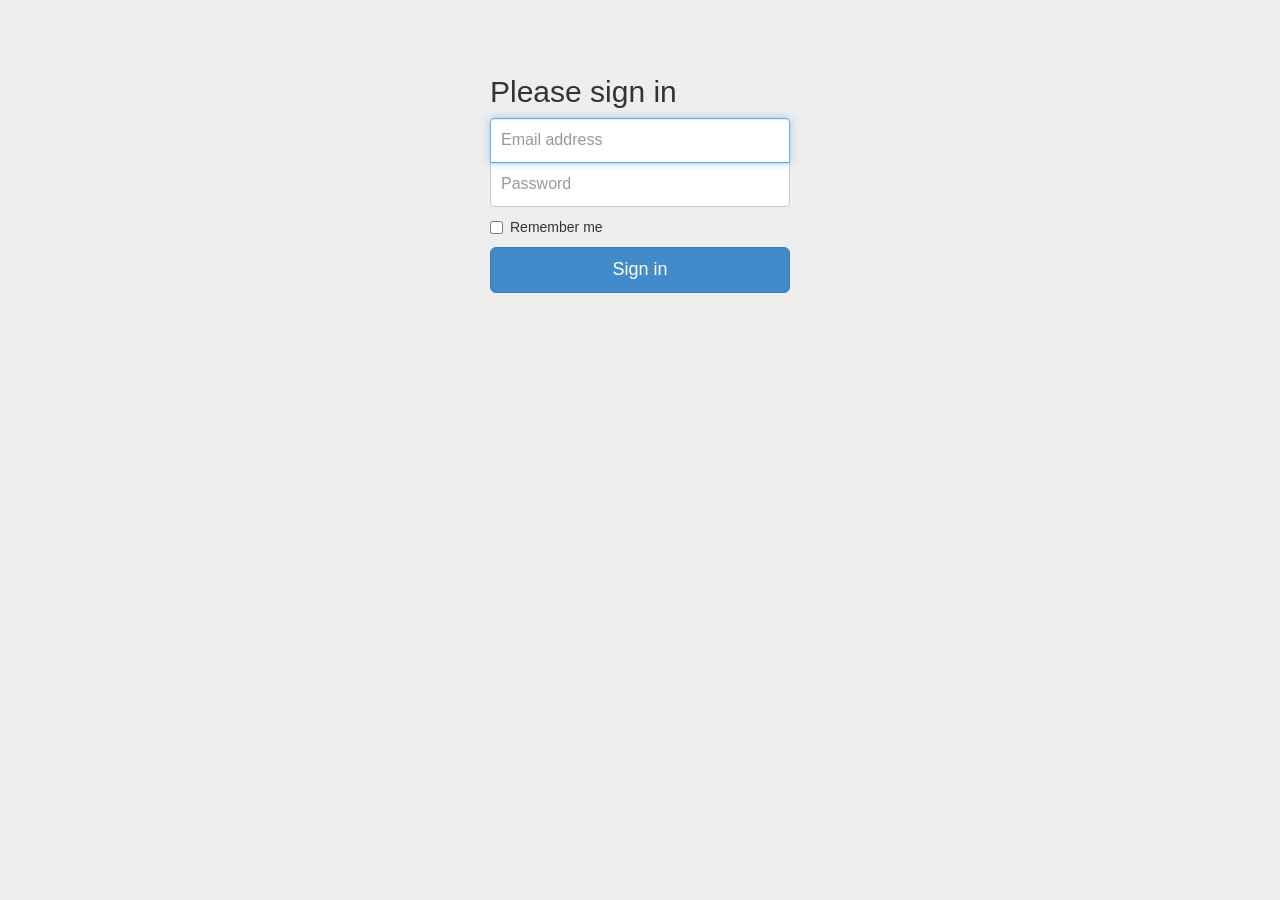
<file: javascripts/libs/bootstrap-3.0.0/examples/signin/index.html>
<!DOCTYPE html>
<html lang="en">
  <head>
    <meta charset="utf-8">
    <meta name="viewport" content="width=device-width, initial-scale=1.0">
    <meta name="description" content="">
    <meta name="author" content="">
    <link rel="shortcut icon" href="../../assets/ico/favicon.png">

    <title>Signin Template for Bootstrap</title>

    <!-- Bootstrap core CSS -->
    <link href="../../dist/css/bootstrap.css" rel="stylesheet">

    <!-- Custom styles for this template -->
    <link href="signin.css" rel="stylesheet">

    <!-- HTML5 shim and Respond.js IE8 support of HTML5 elements and media queries -->
    <!--[if lt IE 9]>
      <script src="../../assets/js/html5shiv.js"></script>
      <script src="../../assets/js/respond.min.js"></script>
    <![endif]-->
  </head>

  <body>

    <div class="container">

      <form class="form-signin">
        <h2 class="form-signin-heading">Please sign in</h2>
        <input type="text" class="form-control" placeholder="Email address" autofocus>
        <input type="password" class="form-control" placeholder="Password">
        <label class="checkbox">
          <input type="checkbox" value="remember-me"> Remember me
        </label>
        <button class="btn btn-lg btn-primary btn-block" type="submit">Sign in</button>
      </form>

    </div> <!-- /container -->


    <!-- Bootstrap core JavaScript
    ================================================== -->
    <!-- Placed at the end of the document so the pages load faster -->
  </body>
</html>
</file>
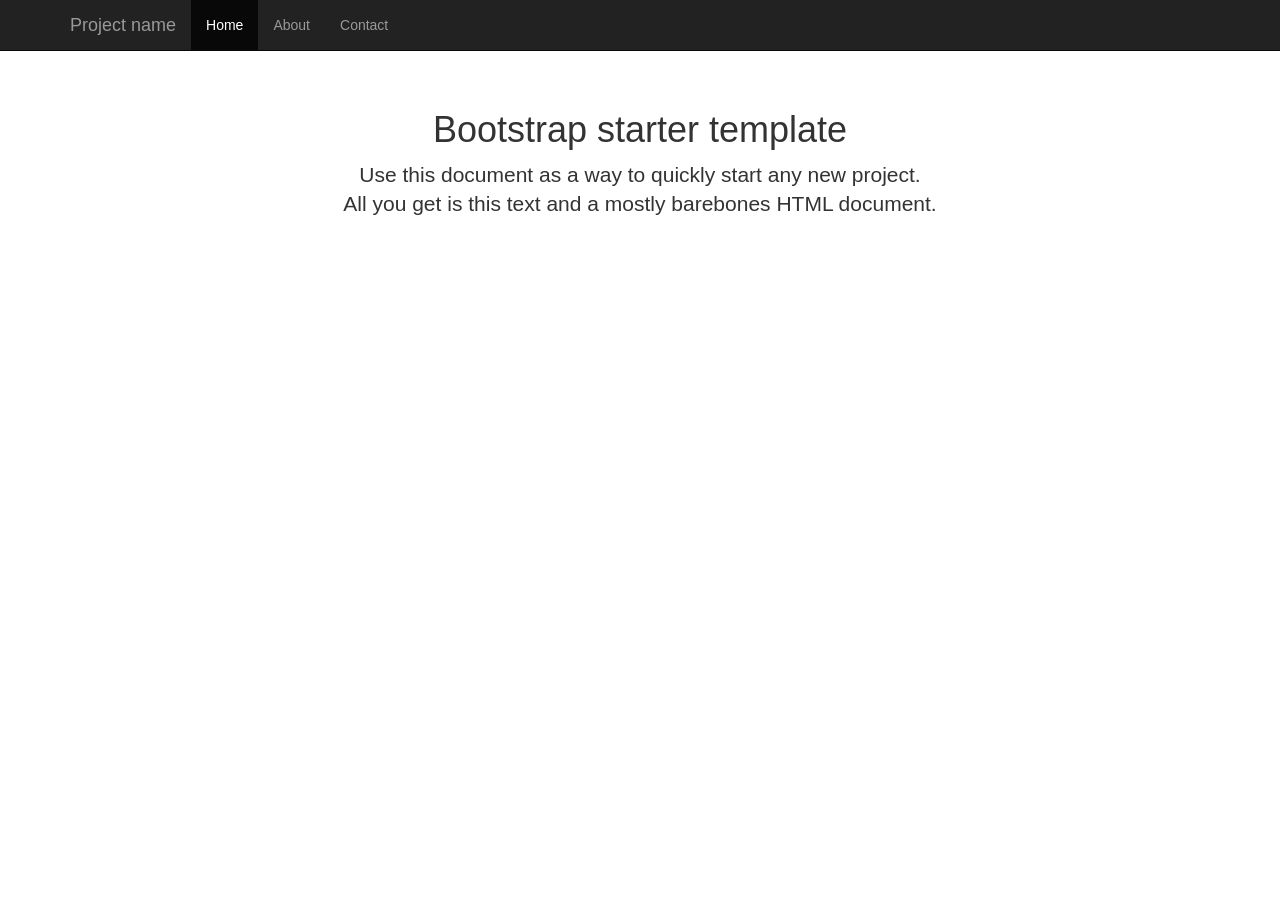
<file: javascripts/libs/bootstrap-3.0.0/examples/starter-template/index.html>
<!DOCTYPE html>
<html lang="en">
  <head>
    <meta charset="utf-8">
    <meta name="viewport" content="width=device-width, initial-scale=1.0">
    <meta name="description" content="">
    <meta name="author" content="">
    <link rel="shortcut icon" href="../../assets/ico/favicon.png">

    <title>Starter Template for Bootstrap</title>

    <!-- Bootstrap core CSS -->
    <link href="../../dist/css/bootstrap.css" rel="stylesheet">

    <!-- Custom styles for this template -->
    <link href="starter-template.css" rel="stylesheet">

    <!-- HTML5 shim and Respond.js IE8 support of HTML5 elements and media queries -->
    <!--[if lt IE 9]>
      <script src="../../assets/js/html5shiv.js"></script>
      <script src="../../assets/js/respond.min.js"></script>
    <![endif]-->
  </head>

  <body>

    <div class="navbar navbar-inverse navbar-fixed-top">
      <div class="container">
        <div class="navbar-header">
          <button type="button" class="navbar-toggle" data-toggle="collapse" data-target=".navbar-collapse">
            <span class="icon-bar"></span>
            <span class="icon-bar"></span>
            <span class="icon-bar"></span>
          </button>
          <a class="navbar-brand" href="#">Project name</a>
        </div>
        <div class="collapse navbar-collapse">
          <ul class="nav navbar-nav">
            <li class="active"><a href="#">Home</a></li>
            <li><a href="#about">About</a></li>
            <li><a href="#contact">Contact</a></li>
          </ul>
        </div><!--/.nav-collapse -->
      </div>
    </div>

    <div class="container">

      <div class="starter-template">
        <h1>Bootstrap starter template</h1>
        <p class="lead">Use this document as a way to quickly start any new project.<br> All you get is this text and a mostly barebones HTML document.</p>
      </div>

    </div><!-- /.container -->


    <!-- Bootstrap core JavaScript
    ================================================== -->
    <!-- Placed at the end of the document so the pages load faster -->
    <script src="../../assets/js/jquery.js"></script>
    <script src="../../dist/js/bootstrap.min.js"></script>
  </body>
</html>
</file>
<file: javascripts/libs/bootstrap-3.0.0/examples/grid/grid.css>
.container {
  padding-left: 15px;
  padding-right: 15px;
}

h4 {
  margin-top: 25px;
}
.row {
  margin-bottom: 20px;
}
.row .row {
  margin-top: 10px;
  margin-bottom: 0;
}
[class*="col-"] {
  padding-top: 15px;
  padding-bottom: 15px;
  background-color: #eee;
  border: 1px solid #ddd;
  background-color: rgba(86,61,124,.15);
  border: 1px solid rgba(86,61,124,.2);
}

hr {
  margin-top: 40px;
  margin-bottom: 40px;
}
</file>
<file: javascripts/libs/bootstrap-3.0.0/examples/jumbotron-narrow/jumbotron-narrow.css>
/* Space out content a bit */
body {
  padding-top: 20px;
  padding-bottom: 20px;
}

/* Everything but the jumbotron gets side spacing for mobile first views */
.header,
.marketing,
.footer {
  padding-left: 15px;
  padding-right: 15px;
}

/* Custom page header */
.header {
  border-bottom: 1px solid #e5e5e5;
}
/* Make the masthead heading the same height as the navigation */
.header h3 {
  margin-top: 0;
  margin-bottom: 0;
  line-height: 40px;
  padding-bottom: 19px;
}

/* Custom page footer */
.footer {
  padding-top: 19px;
  color: #777;
  border-top: 1px solid #e5e5e5;
}

/* Customize container */
@media (min-width: 768px) {
  .container {
    max-width: 730px;
  }
}
.container-narrow > hr {
  margin: 30px 0;
}

/* Main marketing message and sign up button */
.jumbotron {
  text-align: center;
  border-bottom: 1px solid #e5e5e5;
}
.jumbotron .btn {
  font-size: 21px;
  padding: 14px 24px;
}

/* Supporting marketing content */
.marketing {
  margin: 40px 0;
}
.marketing p + h4 {
  margin-top: 28px;
}

/* Responsive: Portrait tablets and up */
@media screen and (min-width: 768px) {
  /* Remove the padding we set earlier */
  .header,
  .marketing,
  .footer {
    padding-left: 0;
    padding-right: 0;
  }
  /* Space out the masthead */
  .header {
    margin-bottom: 30px;
  }
  /* Remove the bottom border on the jumbotron for visual effect */
  .jumbotron {
    border-bottom: 0;
  }
}
</file>
<file: javascripts/libs/bootstrap-3.0.0/examples/jumbotron/jumbotron.css>
/* Move down content because we have a fixed navbar that is 50px tall */
body {
  padding-top: 50px;
  padding-bottom: 20px;
}
</file>
<file: javascripts/libs/bootstrap-3.0.0/examples/justified-nav/justified-nav.css>
body {
  padding-top: 20px;
}

.footer {
  border-top: 1px solid #eee;
  margin-top: 40px;
  padding-top: 40px;
  padding-bottom: 40px;
}

/* Main marketing message and sign up button */
.jumbotron {
  text-align: center;
  background-color: transparent;
}
.jumbotron .btn {
  font-size: 21px;
  padding: 14px 24px;
}

/* Customize the nav-justified links to be fill the entire space of the .navbar */

.nav-justified {
  background-color: #eee;
  border-radius: 5px;
  border: 1px solid #ccc;
}
.nav-justified > li > a {
  padding-top: 15px;
  padding-bottom: 15px;
  color: #777;
  font-weight: bold;
  text-align: center;
  border-bottom: 1px solid #d5d5d5;
  background-color: #e5e5e5; /* Old browsers */
  background-repeat: repeat-x; /* Repeat the gradient */
  background-image: -moz-linear-gradient(top, #f5f5f5 0%, #e5e5e5 100%); /* FF3.6+ */
  background-image: -webkit-gradient(linear, left top, left bottom, color-stop(0%,#f5f5f5), color-stop(100%,#e5e5e5)); /* Chrome,Safari4+ */
  background-image: -webkit-linear-gradient(top, #f5f5f5 0%,#e5e5e5 100%); /* Chrome 10+,Safari 5.1+ */
  background-image: -ms-linear-gradient(top, #f5f5f5 0%,#e5e5e5 100%); /* IE10+ */
  background-image: -o-linear-gradient(top, #f5f5f5 0%,#e5e5e5 100%); /* Opera 11.10+ */
  filter: progid:DXImageTransform.Microsoft.gradient( startColorstr='#f5f5f5', endColorstr='#e5e5e5',GradientType=0 ); /* IE6-9 */
  background-image: linear-gradient(top, #f5f5f5 0%,#e5e5e5 100%); /* W3C */
}
.nav-justified > .active > a,
.nav-justified > .active > a:hover,
.nav-justified > .active > a:focus {
  background-color: #ddd;
  background-image: none;
  box-shadow: inset 0 3px 7px rgba(0,0,0,.15);
}
.nav-justified > li:first-child > a {
  border-radius: 5px 5px 0 0;
}
.nav-justified > li:last-child > a {
  border-bottom: 0;
  border-radius: 0 0 5px 5px;
}

@media (min-width: 768px) {
  .nav-justified {
    max-height: 52px;
  }
  .nav-justified > li > a {
    border-left: 1px solid #fff;
    border-right: 1px solid #d5d5d5;
  }
  .nav-justified > li:first-child > a {
    border-left: 0;
    border-radius: 5px 0 0 5px;
  }
  .nav-justified > li:last-child > a {
    border-radius: 0 5px 5px 0;
    border-right: 0;
  }
}

/* Responsive: Portrait tablets and up */
@media screen and (min-width: 768px) {
  /* Remove the padding we set earlier */
  .masthead,
  .marketing,
  .footer {
    padding-left: 0;
    padding-right: 0;
  }
}
</file>
<file: javascripts/libs/bootstrap-3.0.0/examples/navbar-fixed-top/navbar-fixed-top.css>
body {
  min-height: 2000px;
  padding-top: 70px;
}
</file>
<file: javascripts/libs/bootstrap-3.0.0/examples/navbar-static-top/navbar-static-top.css>
body {
  min-height: 2000px;
}

.navbar-static-top {
  margin-bottom: 19px;
}
</file>
<file: javascripts/libs/bootstrap-3.0.0/examples/navbar/navbar.css>
body {
padding: 30px;
}

.navbar {
margin-bottom: 30px;
}
</file>
<file: javascripts/libs/bootstrap-3.0.0/examples/non-responsive/non-responsive.css>
/* Template-specific stuff
 *
 * Customizations just for the template—these are not necessary for anything
 * with disabling the responsiveness.
 */

/* Account for fixed navbar */
body {
  padding-top: 70px;
  padding-bottom: 30px;
}

/* Finesse the page header spacing */
.page-header {
  margin-bottom: 30px;
}
.page-header .lead {
  margin-bottom: 10px;
}


/* Non-responsive overrides
 *
 * Utilitze the following CSS to disable the responsive-ness of the container,
 * grid system, and navbar.
 */

/* Reset the container */
.container {
  max-width: none !important;
  width: 970px;
}

/* Demonstrate the grids */
.col-xs-4 {
  padding-top: 15px;
  padding-bottom: 15px;
  background-color: #eee;
  border: 1px solid #ddd;
  background-color: rgba(86,61,124,.15);
  border: 1px solid rgba(86,61,124,.2);
}

.container .navbar-header,
.container .navbar-collapse {
  margin-right: 0;
  margin-left: 0;
}

/* Always float the navbar header */
.navbar-header {
  float: left;
}

/* Undo the collapsing navbar */
.navbar-collapse {
  display: block !important;
  height: auto !important;
  padding-bottom: 0;
  overflow: visible !important;
}

.navbar-toggle {
  display: none;
}

.navbar-brand {
  margin-left: -15px;
}

/* Always apply the floated nav */
.navbar-nav {
  float: left;
  margin: 0;
}
.navbar-nav > li {
  float: left;
}
.navbar-nav > li > a {
  padding: 15px;
}

/* Redeclare since we override the float above */
.navbar-nav.navbar-right {
  float: right;
}

/* Undo custom dropdowns */
.navbar .open .dropdown-menu {
  position: absolute;
  float: left;
  background-color: #fff;
  border: 1px solid #cccccc;
  border: 1px solid rgba(0, 0, 0, 0.15);
  border-width: 0 1px 1px;
  border-radius: 0 0 4px 4px;
  -webkit-box-shadow: 0 6px 12px rgba(0, 0, 0, 0.175);
          box-shadow: 0 6px 12px rgba(0, 0, 0, 0.175);
}
.navbar .open .dropdown-menu > li > a {
  color: #333;
}
.navbar .open .dropdown-menu > li > a:hover,
.navbar .open .dropdown-menu > li > a:focus,
.navbar .open .dropdown-menu > .active > a,
.navbar .open .dropdown-menu > .active > a:hover,
.navbar .open .dropdown-menu > .active > a:focus {
  color: #fff !important;
  background-color: #428bca !important;
}
.navbar .open .dropdown-menu > .disabled > a,
.navbar .open .dropdown-menu > .disabled > a:hover,
.navbar .open .dropdown-menu > .disabled > a:focus {
  color: #999 !important;
  background-color: transparent !important;
}
</file>
<file: javascripts/libs/bootstrap-3.0.0/examples/offcanvas/offcanvas.css>
/*
 * Style twaks
 * --------------------------------------------------
 */
body {
  padding-top: 70px;
}
footer {
  padding-left: 15px;
  padding-right: 15px;
}

/*
 * Off Canvas
 * --------------------------------------------------
 */
@media screen and (max-width: 768px) {
  .row-offcanvas {
    position: relative;
    -webkit-transition: all 0.25s ease-out;
    -moz-transition: all 0.25s ease-out;
    transition: all 0.25s ease-out;
  }

  .row-offcanvas-right
  .sidebar-offcanvas {
    right: -50%; /* 6 columns */
  }

  .row-offcanvas-left
  .sidebar-offcanvas {
    left: -50%; /* 6 columns */
  }

  .row-offcanvas-right.active {
    right: 50%; /* 6 columns */
  }

  .row-offcanvas-left.active {
    left: 50%; /* 6 columns */
  }

  .sidebar-offcanvas {
    position: absolute;
    top: 0;
    width: 50%; /* 6 columns */
  }
}
</file>
<file: javascripts/libs/bootstrap-3.0.0/examples/signin/signin.css>
body {
  padding-top: 40px;
  padding-bottom: 40px;
  background-color: #eee;
}

.form-signin {
  max-width: 330px;
  padding: 15px;
  margin: 0 auto;
}
.form-signin .form-signin-heading,
.form-signin .checkbox {
  margin-bottom: 10px;
}
.form-signin .checkbox {
  font-weight: normal;
}
.form-signin .form-control {
  position: relative;
  font-size: 16px;
  height: auto;
  padding: 10px;
  -webkit-box-sizing: border-box;
     -moz-box-sizing: border-box;
          box-sizing: border-box;
}
.form-signin .form-control:focus {
  z-index: 2;
}
.form-signin input[type="text"] {
  margin-bottom: -1px;
  border-bottom-left-radius: 0;
  border-bottom-right-radius: 0;
}
.form-signin input[type="password"] {
  margin-bottom: 10px;
  border-top-left-radius: 0;
  border-top-right-radius: 0;
}
</file>
<file: javascripts/libs/bootstrap-3.0.0/examples/starter-template/starter-template.css>
body {
  padding-top: 50px;
}
.starter-template {
  padding: 40px 15px;
  text-align: center;
}
</file>
